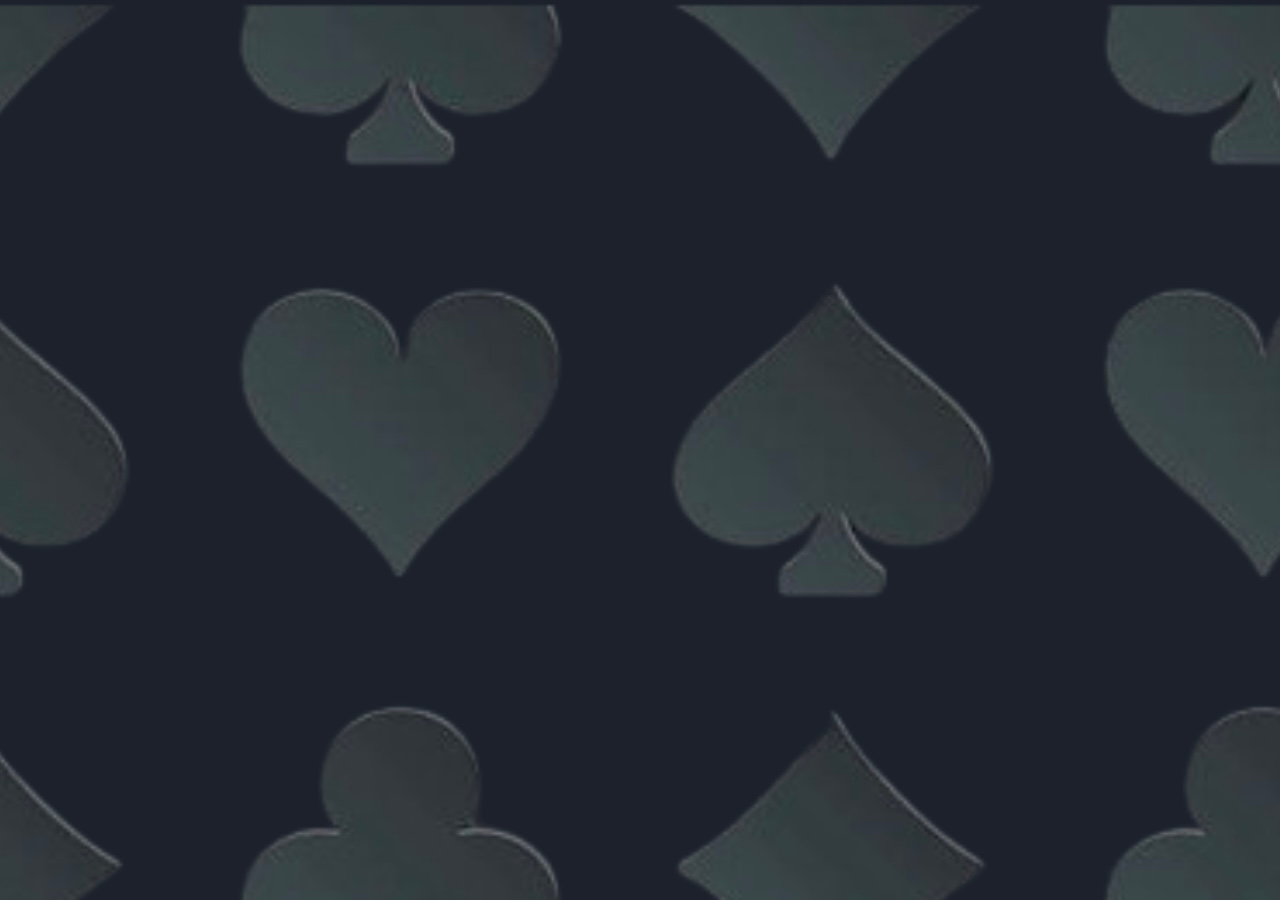
<file: index.html>
<!DOCTYPE html>
<html lang="en">
<head>
    <meta charset="UTF-8">
    <meta name="viewport" content="width=device-width, initial-scale=1.0">
    <link rel="stylesheet" href="indexStyles.css">
    <title>Blackjack</title>
</head>
<body>
    <audio autoplay loop playinline>
        <source src="RulesMusic.mp3" type="audio/mp3">
    </audio>
    <div class="container">
        <h1>Blackjack</h1>
        <a href="blackjack.html">
            <div class="button button-start">Start</div>
        </a>
        <a href="Rules.html">
            <div class="button button-rules">Rules</div>
        </a>
    </div>
    
</body>
</html>
</file>
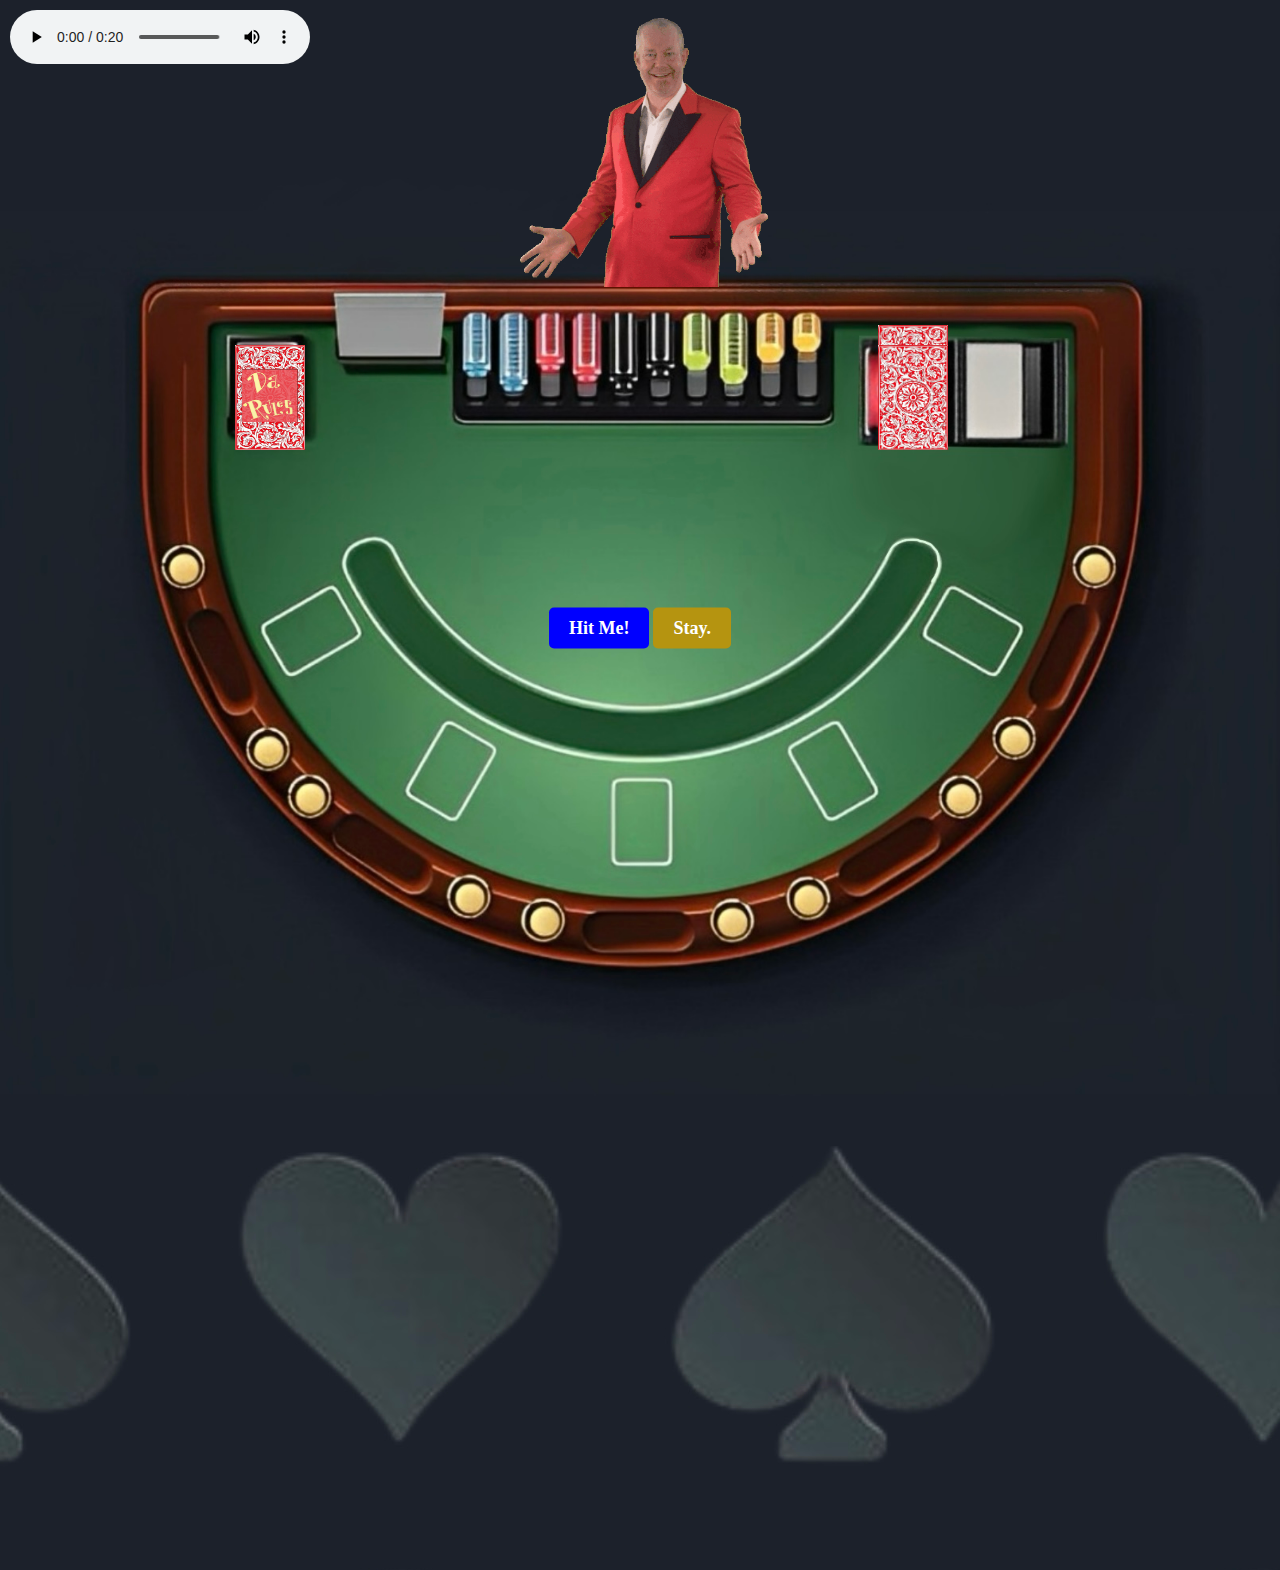
<file: blackjack.html>
<!DOCTYPE html>
<html lang="en">
<head>
    <meta charset="UTF-8">
    <title>BlackJack101</title>
    <link rel="icon" type="image/jpg" href="ace.jpg">
    <link href="table.css" type="text/css" rel="stylesheet">
</head>
<body>
    <!--music-->
    <div class="music">
        <audio controls autoplay src="music.mp3">
            Your browser does not support the audio
        </audio>
    </div>
    <!--black jack table-->
    <div class="table">
        <img src="BlackJackTable.jpg" alt="BlackJack Table">
        <img src="CasinoGuy.gif" class="casino-guy" alt="Casino Guy">
    <!-- Buttons -->
    <div class="button-container">
      <a href="hitMe.html" class="button button-hit">Hit Me!</a>
      <a href="stay.html" class="button button-stay">Stay.</a>
    </div>
    <!--the flip card animation-->
    <div class="card1">
        <img src="CardBack.jpg" alt="back" class="cards">
      </div>
      <div class="flip-card card2">
        <div class="flip-card-inner">
            <div class="flip-card-front">
                <img src="CardBack.jpg" alt="back" class="cards">
            </div>
            <div class="flip-card-back">
                <img src="num9.jpg" alt="number2" class="cards">
            </div>
        </div>
    </div>
    <div class="flip-card card3">
      <div class="flip-card-inner">
          <div class="flip-card-front">
              <img src="CardBack.jpg" alt="back" class="cards">
          </div>
          <div class="flip-card-back">
              <img src="num2.jpg" alt="number2" class="cards">
          </div>
      </div>
  </div>
  <div class="flip-card card4">
    <div class="flip-card-inner">
        <div class="flip-card-front">
            <img src="CardBack.jpg" alt="back" class="cards">
        </div>
        <div class="flip-card-back">
            <img src="king.png" alt="number2" class="cards">
        </div>
    </div>
</div>
<div class="flip-card card5">
  <div class="flip-card-inner">
      <div class="flip-card-front">
          <img src="CardBack.jpg" alt="back" class="cards">
      </div>
      <div class="flip-card-back">
          <img src="num2.jpg" alt="number2" class="cards">
      </div>
  </div>
</div>
<div class="cardRule">
    <a href="Rules.html">
       <img src="DaRules.jpg" alt="back" class="cards">
    </a>
  </div>
</div>
</body>
</html>
</file>
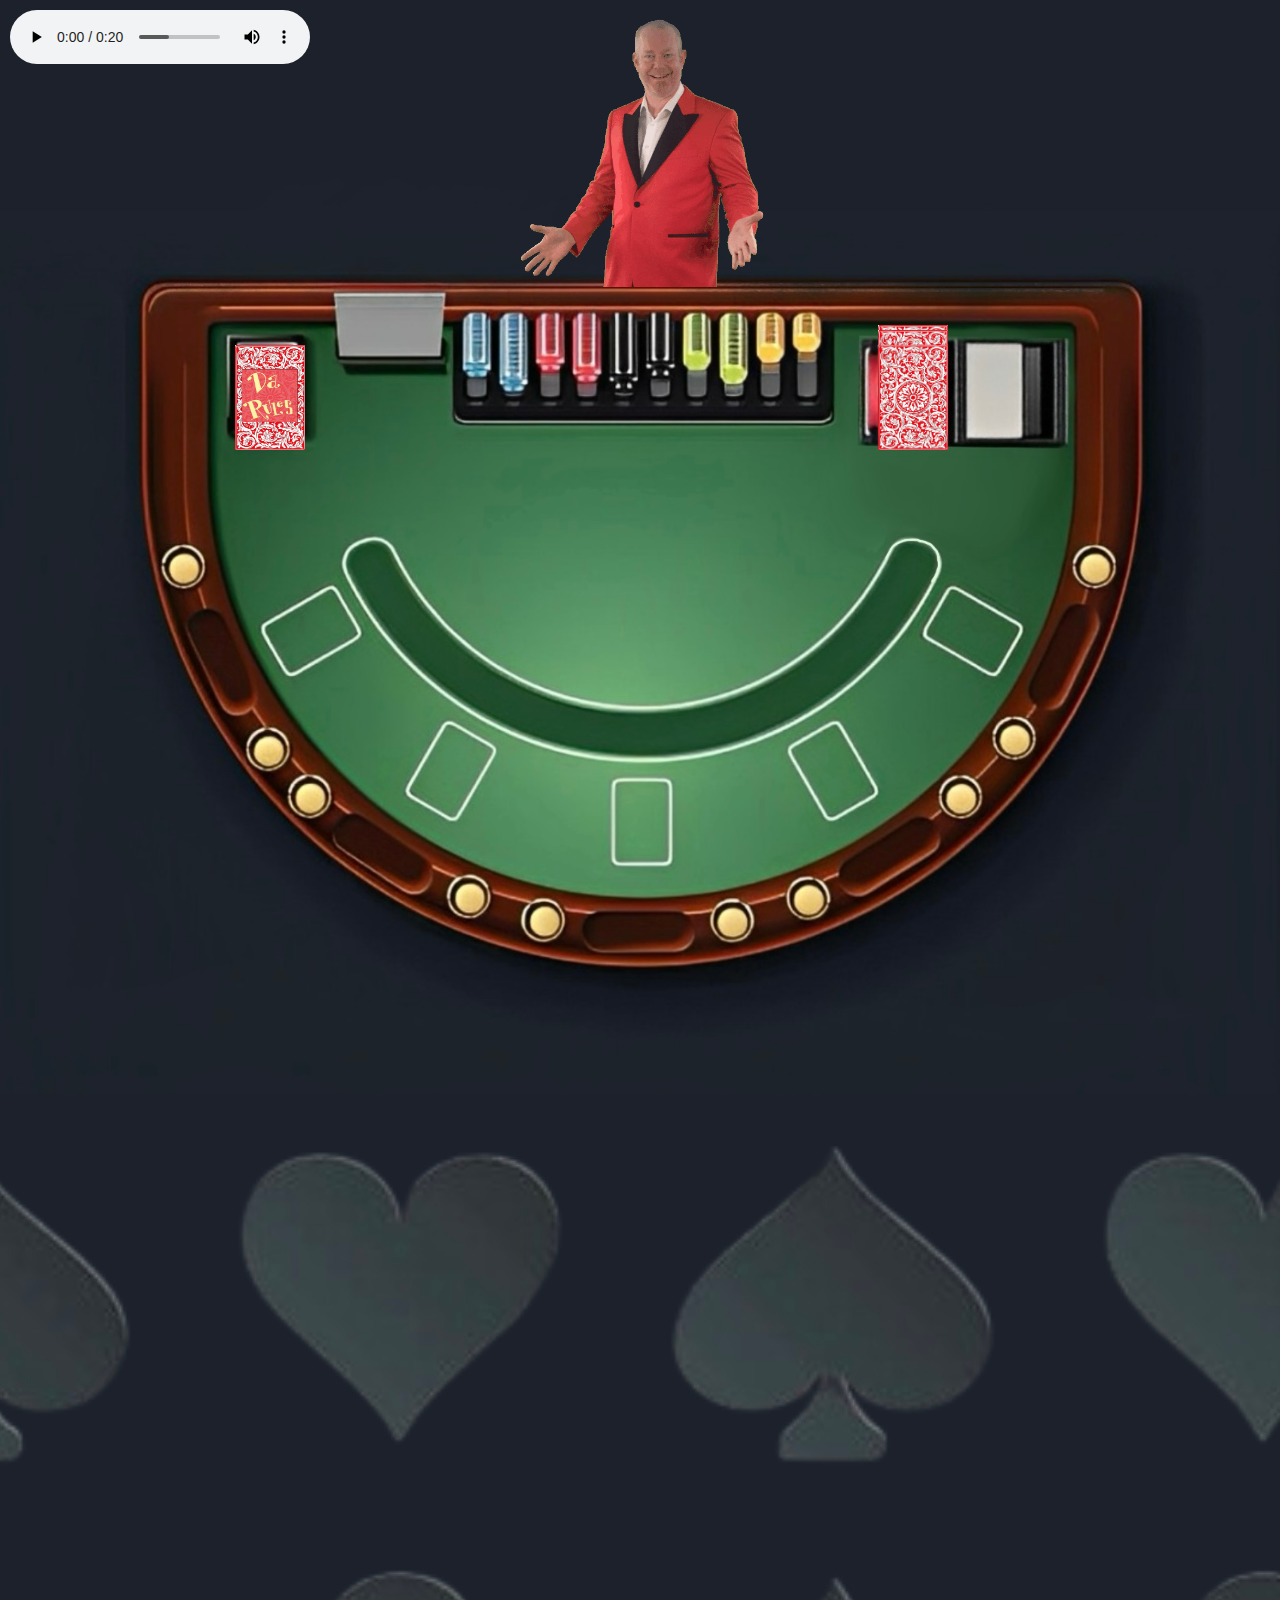
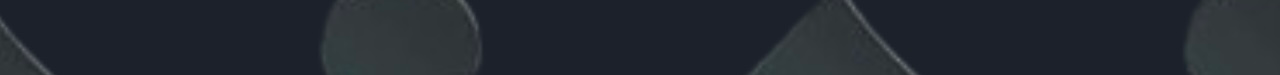
<file: hitMe.html>
<!DOCTYPE html>
<html lang="en">
<head>
    <meta charset="UTF-8">
    <title>BlackJack101</title>
    <link rel="icon" type="image/jpg" href="ace.jpg">
    <link href="table2.css" type="text/css" rel="stylesheet">
</head>
<body>
    <!--music-->
    <div class="music">
        <audio controls autoplay src="music.mp3">
            Your browser does not support the audio
        </audio>
    </div>
    <!--black jack table-->
    <div class="table">
        <img src="BlackJackTable.jpg" alt="BlackJack Table">
        <img src="CasinoGuy.gif" class="casino-guy" alt="Casino Guy">
        <!--the flip card animation-->
        <div class="card1">
            <img src="CardBack.jpg" alt="back" class="cards">
        </div>
        <div class="flip-card card2">
            <div class="flip-card-inner">
                <div class="flip-card-front">
                    <img src="CardBack.jpg" alt="back" class="cards">
                </div>
                <div class="flip-card-back">
                    <img src="num9.jpg" alt="number2" class="cards">
                </div>
            </div>
        </div>
        <div class="flip-card card3">
            <div class="flip-card-inner">
                <div class="flip-card-front">
                    <img src="CardBack.jpg" alt="back" class="cards">
                </div>
                <div class="flip-card-back">
                    <img src="num2.jpg" alt="number2" class="cards">
                </div>
            </div>
        </div>
        <div class="flip-card card4">
            <div class="flip-card-inner">
                <div class="flip-card-front">
                    <img src="CardBack.jpg" alt="back" class="cards">
                </div>
                <div class="flip-card-back">
                    <img src="king.png" alt="number2" class="cards">
                </div>
            </div>
        </div>
        <div class="flip-card card5">
            <div class="flip-card-inner">
                <div class="flip-card-front">
                    <img src="CardBack.jpg" alt="back" class="cards">
                </div>
                <div class="flip-card-back">
                    <img src="num2.jpg" alt="number2" class="cards">
                </div>
            </div>
        </div>
        <div class="flip-card card6">
            <div class="flip-card-inner">
                <div class="flip-card-front">
                    <img src="CardBack.jpg" alt="back" class="cards">
                </div>
                <div class="flip-card-back">
                    <img src="queen.png" alt="number2" class="cards">
                </div>
            </div>
        </div>
        <div class="cardRule">
            <a href="Rules.html"">
                <img src="DaRules.jpg" alt="back" class="cards">
            </a>
        </div>
        <!-- Winner GIF and Try Again button-->
        <div class="winner-container" id="winnerContainer">
        <img src="winner.gif" alt="Winner">
            <a href="index.html" class="try-again-link">
                <button class="try-again-button">Try Again</button>
            </a>
        </div>
    </div>
</body>
</html>
</file>
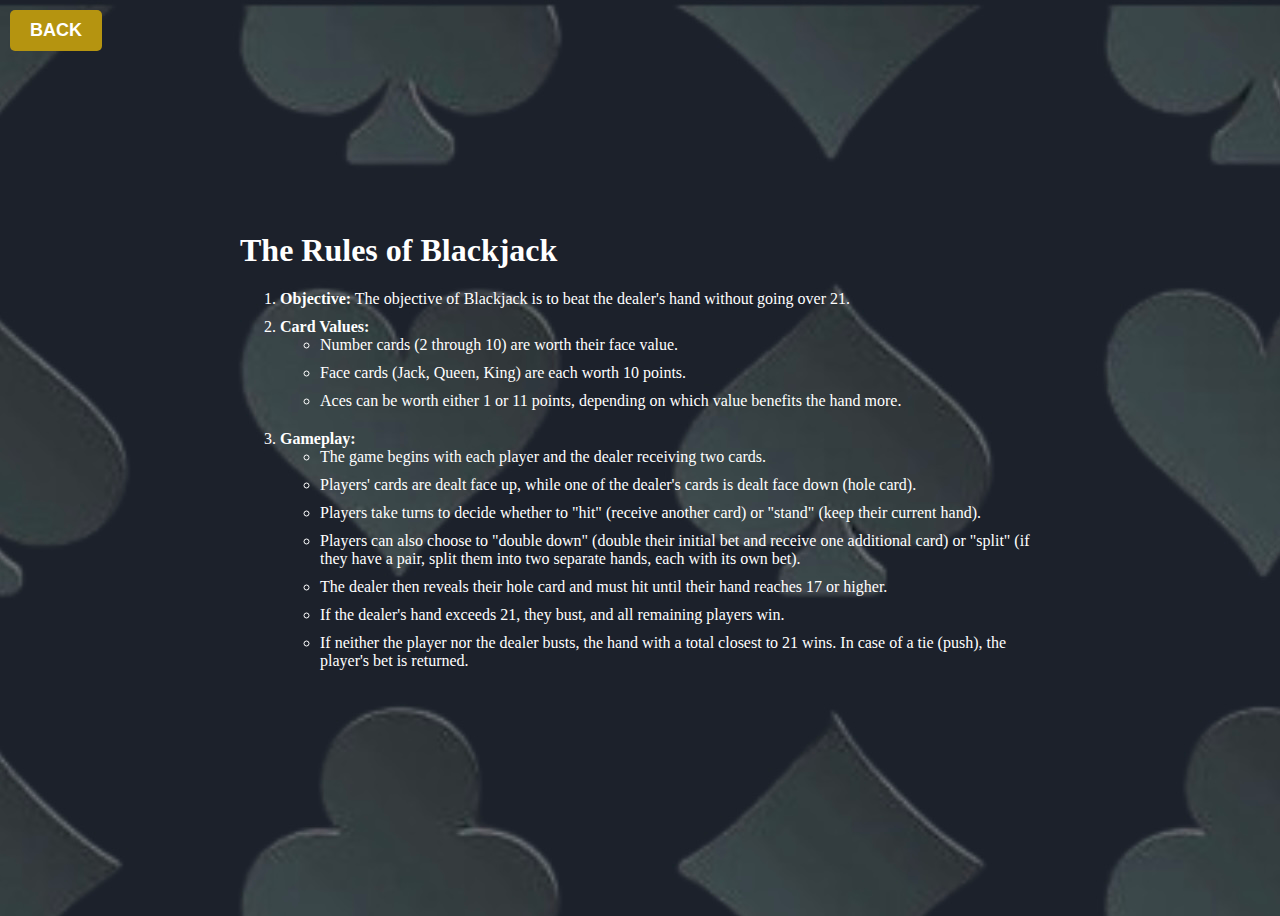
<file: Rules.html>
<!DOCTYPE html>
<html lang="en">
<head>
    <meta charset="UTF-8">
    <meta name="viewport" content="width=device-width, initial-scale=1.0">
    <title>Blackjack Rules</title>
    <link rel="stylesheet" href="rulesStyles.css">
</head>
<body>
    <div id="topleftButton">
        <button onclick="history.back()">BACK</button>
    </div>
    <div class="content">
        <h1>The Rules of Blackjack</h1>
        <ol>
            <li><strong>Objective:</strong> The objective of Blackjack is to beat the dealer's hand without going over 21.</li>
            <li>
                <strong>Card Values:</strong>
                <ul>
                    <li>Number cards (2 through 10) are worth their face value.</li>
                    <li>Face cards (Jack, Queen, King) are each worth 10 points.</li>
                    <li>Aces can be worth either 1 or 11 points, depending on which value benefits the hand more.</li>
                </ul>
            </li>
            <li>
                <strong>Gameplay:</strong>
                <ul>
                    <li>The game begins with each player and the dealer receiving two cards.</li>
                    <li>Players' cards are dealt face up, while one of the dealer's cards is dealt face down (hole card).</li>
                    <li>Players take turns to decide whether to "hit" (receive another card) or "stand" (keep their current hand).</li>
                    <li>Players can also choose to "double down" (double their initial bet and receive one additional card) or "split" (if they have a pair, split them into two separate hands, each with its own bet).</li>
                    <li>The dealer then reveals their hole card and must hit until their hand reaches 17 or higher.</li>
                    <li>If the dealer's hand exceeds 21, they bust, and all remaining players win.</li>
                    <li>If neither the player nor the dealer busts, the hand with a total closest to 21 wins. In case of a tie (push), the player's bet is returned.</li>
                </ul>
            </li>
        </ol>
    </div>
</body>
</html>
</file>
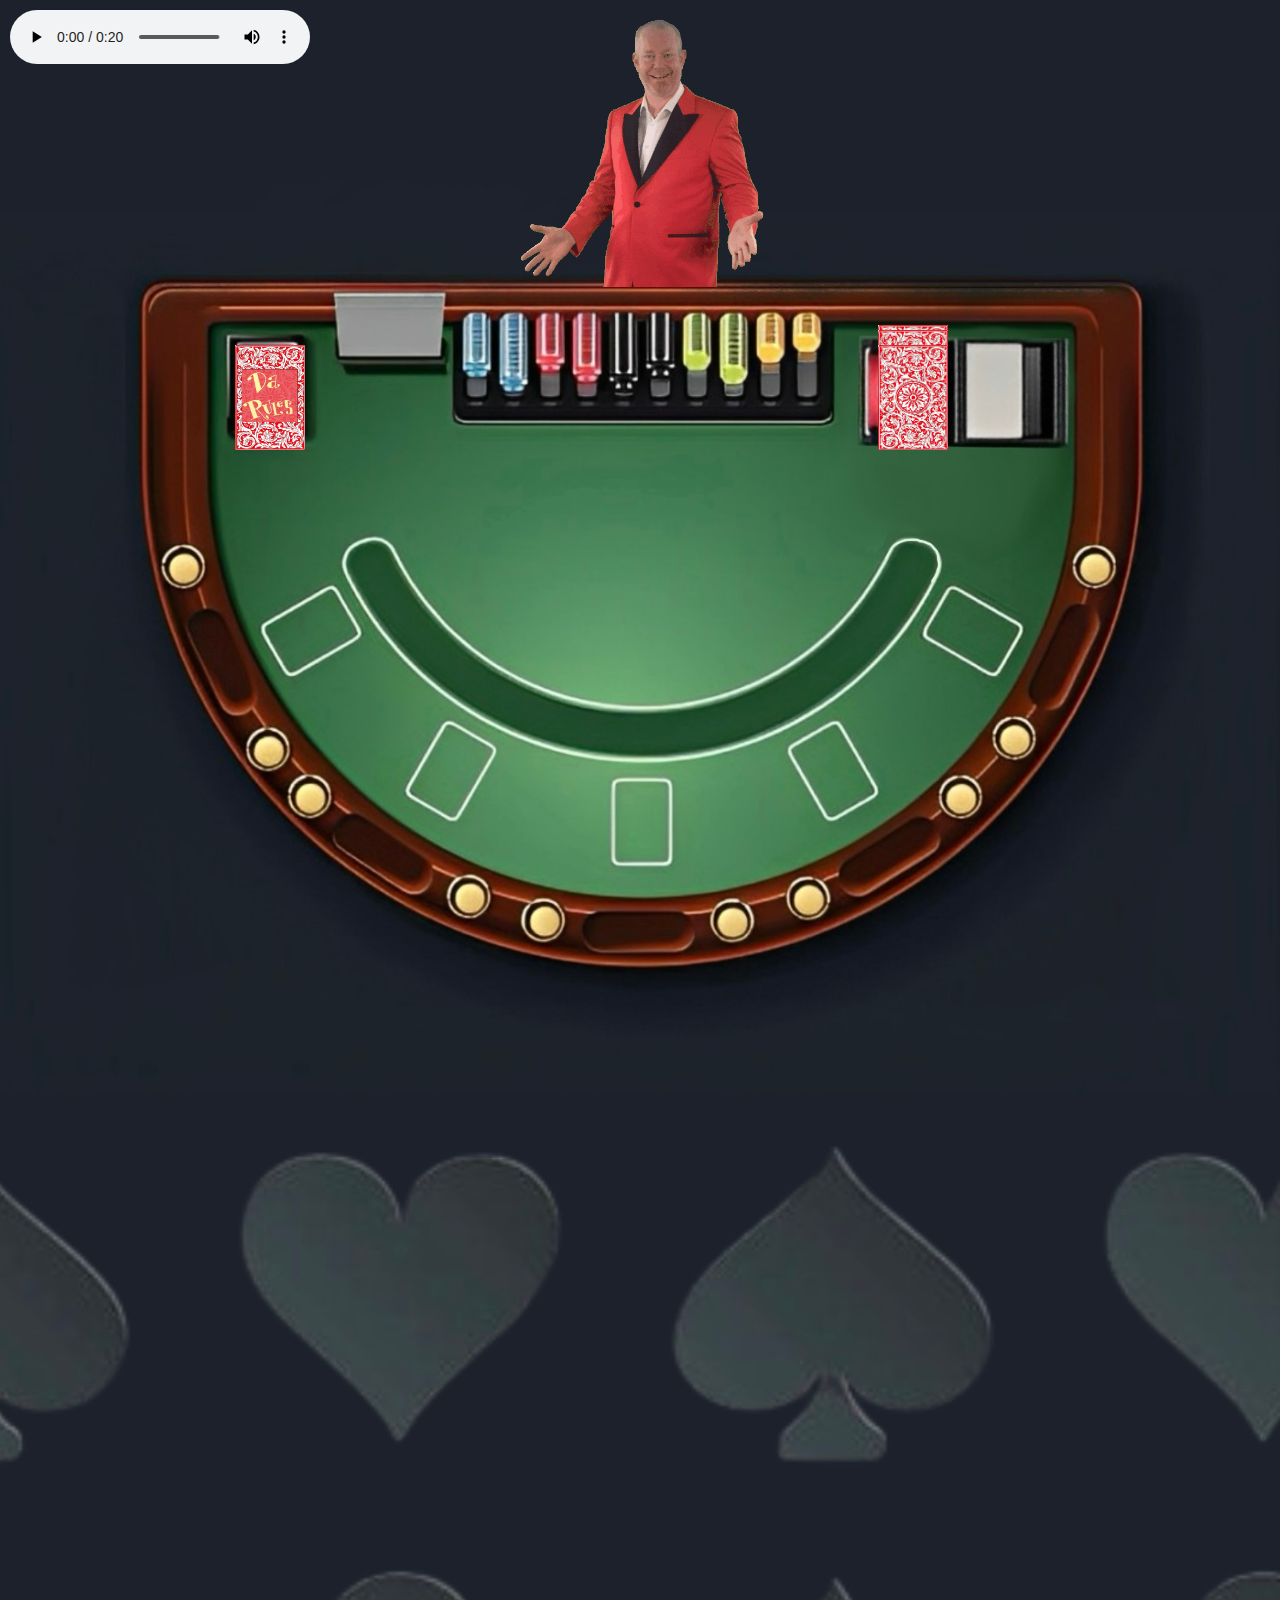
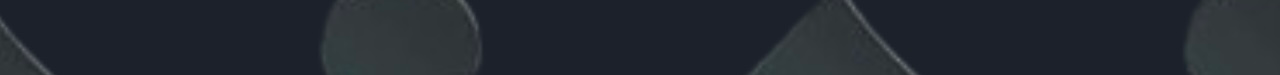
<file: stay.html>
<!DOCTYPE html>
<html lang="en">
<head>
    <meta charset="UTF-8">
    <title>BlackJack101</title>
    <link rel="icon" type="image/jpg" href="ace.jpg">
    <link href="table3.css" type="text/css" rel="stylesheet">
</head>
<body>
    <!--music-->
    <div class="music">
        <audio controls autoplay src="music.mp3">
            Your browser does not support the audio
        </audio>
    </div>
    <!--black jack table-->
    <div class="table">
        <img src="BlackJackTable.jpg" alt="BlackJack Table">
        <img src="CasinoGuy.gif" class="casino-guy" alt="Casino Guy">
        <!--the flip card animation-->
        <div class="card1">
            <img src="CardBack.jpg" alt="back" class="cards">
        </div>
        <div class="flip-card card2">
            <div class="flip-card-inner">
                <div class="flip-card-front">
                    <img src="CardBack.jpg" alt="back" class="cards">
                </div>
                <div class="flip-card-back">
                    <img src="num9.jpg" alt="number2" class="cards">
                </div>
            </div>
        </div>
        <div class="flip-card card3">
            <div class="flip-card-inner">
                <div class="flip-card-front">
                    <img src="CardBack.jpg" alt="back" class="cards">
                </div>
                <div class="flip-card-back">
                    <img src="num2.jpg" alt="number2" class="cards">
                </div>
            </div>
        </div>
        <div class="flip-card card4">
            <div class="flip-card-inner">
                <div class="flip-card-front">
                    <img src="CardBack.jpg" alt="back" class="cards">
                </div>
                <div class="flip-card-back">
                    <img src="king.png" alt="number2" class="cards">
                </div>
            </div>
        </div>
        <div class="flip-card card5">
            <div class="flip-card-inner">
                <div class="flip-card-front">
                    <img src="CardBack.jpg" alt="back" class="cards">
                </div>
                <div class="flip-card-back">
                    <img src="num2.jpg" alt="number2" class="cards">
                </div>
            </div>
        </div>
        <div class="flip-card card6">
            <div class="flip-card-inner">
                <div class="flip-card-front">
                    <img src="CardBack.jpg" alt="back" class="cards">
                </div>
                <div class="flip-card-back">
                    <img src="queen.png" alt="number2" class="cards">
                </div>
            </div>
        </div>
        <div class="cardRule">
            <a href="Rules.html">
                <img src="DaRules.jpg" alt="back" class="cards">
            </a>
        </div>
        <!-- Loser GIF and Try Again button-->
        <div class="loser-container" id="loserContainer">
        <img src="loser.gif" alt="Loser">
            <a href="index.html" class="try-again-link">
                <button class="try-again-button">Try Again</button>
            </a>
        </div>
    </div>
</body>
</html>
</file>
<file: indexStyles.css>
body {
    margin: 0;
    padding: 0;
    height: 100vh;
    display: flex;
    justify-content: center;
    align-items: center;
    overflow: hidden;
    background-image: url('background.jpg');
}
a {display: inline-block}
h1{
    margin-bottom: .25em;
}

.container {
    color: white;
    text-align: center;
    animation: growFromCenter 2s ease-out forwards;
    opacity: 0; /* Initially make the container invisible */
}

@keyframes growFromCenter {
    0% {
        transform: scale(0);
        opacity: 0;
    }
    100% {
        transform: scale(2);
        opacity: 1;
    }
}

.animated-text {
    font-size: 3rem;
    font-weight: bold;
    opacity: 0; /* Initially make the text invisible */
    animation: fadeIn 1s 1s forwards;
}

.animated-button {
    padding: 10px 20px;
    font-size: 1.5rem;
    border: none;
    background-color: #007bff;
    color: white;
    cursor: pointer;
    transition: background-color 0.3s;
    opacity: 0; /* Initially make the button invisible */
    animation: fadeIn 1s 1.5s forwards;
}

.button {
    display: inline-block;
    padding: 10px 20px;
    font-size: 18px;
    font-weight: bold;
    text-decoration: none;
    color: white;
    border: none;
    cursor: pointer;
    border-radius: 5px;
    transition: all 0.3s ease;
}

.button-start{
    color: white;
    background-color: blue;
}
.button-rules{
    color: white;
    background-color: #B59410;
}

@keyframes fadeIn {
    0% {
        opacity: 0;
    }
    100% {
        opacity: 1;
    }
}
</file>
<file: table.css>
body {
    margin: 0;
    padding: 0;
    box-sizing: border-box;
    background-image: url('background.jpg');
    display: flex;
    justify-content: center;
    align-items: center;
}

.table {
    max-width: 1300px;
    text-align: center;
    position: relative;
}

.table img {
    max-width: 100%;
}

.casino-guy {
    position: absolute;
    top: 0;
    left: 50%;
    transform: translateX(-50%);
    width: 270px;
    height: auto;
}

.flip-card {
    background-color: transparent;
    perspective: 1000px;
    position: relative;
    z-index: 2;
  }
  
.flip-card-inner {
    position: relative;
    transform-style: preserve-3d;
    width: 70px;
    height: 105px;
}
  
.flip-card:hover .flip-card-inner {
    transform: rotateY(180deg);
}

.flip-card-front, .flip-card-back {
    -webkit-backface-visibility: hidden;
    backface-visibility: hidden;
    position: absolute;
}
  
.flip-card-front {
    color: black;
}
  
.flip-card-back {
    color: white;
    transform: rotateY(180deg);
}

.cards {
    width: 70px;
    height: 105px;
    perspective: 1000px;
}

.card1 {
    position: absolute;
    top: 345px;
    left: 878px;
    width: 70px;
    height: 105px;
    z-index: 3;
}

.card2 {
  top: -825px;
  left: 878px;
  animation: slideDownAndLeft1 3s linear forwards;
}

.card3 {
  top: -925px;
  left: 878px;
  animation: slideDownAndLeft2 3s linear forwards;
}
.card4 {
  top: -1030px;
  left: 878px;
  animation: slideDownAndLeft3 3s linear forwards;
}
.card5 {
  top: -1140px;
  left: 878px;
  animation: slideDownAndLeft4 3s linear forwards;
}
.cardRule {
  position: absolute;
  top: 345px;
  left: 235px;
  width: 70px;
  height: 105px;
  z-index: 3;
  cursor: pointer;
}
.cardRule img {
  width: 150px;
  transition: transform 0.3s ease;
}
.cardRule:hover img {
  transform: scale(1.5); 
}
.card2 .flip-card-inner,
.card4 .flip-card-inner {
    animation: flip 1s forwards 3s;
}
.card3:hover .flip-card-inner{
  transition: transform 1s;
}
/* remove .card5 stuff here to add back the flip stuff*/
.card5 .flip-card-inner {
  animation: none; 
}
.card5:hover .flip-card-inner {
  transform: none; 
}
div.music {
    position: absolute;
    top: 10px; 
    left: 10px; 
    z-index: 2;
}
@keyframes slideDownAndLeft1 {
  0% {
      top: -825px;
      left: 878px;
  }
  50% {
      top: -390px;
      left: 878px;
  }
  100% {
      top: -390px;
      left: 580px;
  }
}
@keyframes slideDownAndLeft2 {
  0% {
    top: -925px;
    left: 878px;
  }
  50% {
      top: -495px;
      left: 878px;
  }
  100% {
    top: -495px;
    left: 650px;
  }
}
@keyframes slideDownAndLeft3 {
  0% {
    top: -1030px;
    left: 878px;
  }
  50% {
      top: -930px;
      left: 878px;
  }
  100% {
    top: -930px;
    left: 580px;
  }
}
@keyframes slideDownAndLeft4 {
  0% {
    top: -1140px;
    left: 878px;
  }
  50% {
      top: -1034px;
      left: 878px;
  }
  100% {
    top: -1034px;
    left: 650px;
  }
}
@keyframes flip {
  from {
    transform: rotateY(0deg);
  }
  to {
    transform: rotateY(180deg);
  }
}

.button-container {
  position: absolute;
  top: 40%;
  left: 50%;
  transform: translate(-50%, -50%);
  z-index: 4;
}

.button {
  display: inline-block;
  padding: 10px 20px;
  font-size: 18px;
  font-weight: bold;
  text-decoration: none;
  color: white;
  border: none;
  cursor: pointer;
  border-radius: 5px;
  transition: all 0.3s ease;
}

.button-hit {
  background-color: blue;
}

.button-stay {
  background-color: #B59410;
}

.button:hover {
  transform: translateY(2px);
  box-shadow: 0 2px 4px rgba(0, 0, 0, 0.4);
}
</file>
<file: table2.css>
body {
    margin: 0;
    padding: 0;
    box-sizing: border-box;
    background-image: url('background.jpg');
    display: flex;
    justify-content: center;
    align-items: center;
}

.table {
    max-width: 1300px;
    text-align: center;
    position: relative;
}

.table img {
    max-width: 100%;
}

.casino-guy {
    position: absolute;
    top: 0;
    left: 50%;
    transform: translateX(-50%);
    width: 270px;
    height: auto;
}

.flip-card {
    background-color: transparent;
    perspective: 1000px;
    position: relative;
    z-index: 2;
  }
  
.flip-card-inner {
    position: relative;
    transform-style: preserve-3d;
    width: 70px;
    height: 105px;
}
  
.flip-card:hover .flip-card-inner {
    transform: rotateY(180deg);
}

.flip-card-front, .flip-card-back {
    -webkit-backface-visibility: hidden;
    backface-visibility: hidden;
    position: absolute;
}
  
.flip-card-front {
    color: black;
}
  
.flip-card-back {
    color: white;
    transform: rotateY(180deg);
}

.cards {
    width: 70px;
    height: 105px;
    perspective: 1000px;
}

.card1 {
    position: absolute;
    top: 345px;
    left: 878px;
    width: 70px;
    height: 105px;
    z-index: 3;
}

.card2 {
  top: -825px;
  left: 878px;
  animation: slideDownAndLeft1 3s linear forwards;
}

.card3 {
  top: -925px;
  left: 878px;
  animation: slideDownAndLeft2 3s linear forwards;
}
.card4 {
  top: -1030px;
  left: 878px;
  animation: slideDownAndLeft3 3s linear forwards;
}
.card5 {
  top: -1140px;
  left: 878px;
  animation: slideDownAndLeft4 3s linear forwards;
}
.card6 {
    top: -1240px;
    left: 878px;
    animation: slideDownAndLeft5 2s linear forwards;
    animation-delay: 5s;
  }
.cardRule {
  position: absolute;
  top: 345px;
  left: 235px;
  width: 70px;
  height: 105px;
  z-index: 3;
  cursor: pointer;
}
.cardRule img {
  width: 150px;
  transition: transform 0.3s ease;
}
.cardRule:hover img {
  transform: scale(1.5); 
}
.card2 .flip-card-inner,
.card4 .flip-card-inner {
    animation: flip 1s forwards 3s;
}
.card3 .flip-card-inner {
    animation: flip 1s forwards 4s;
}
.card6 .flip-card-inner {
    animation: flip 1s forwards 7s;
}
.card5 .flip-card-inner {
    animation: flip 1s forwards 8s;
}
.card5:hover .flip-card-inner {
  transform: none; 
}
div.music {
    position: absolute;
    top: 10px; 
    left: 10px; 
    z-index: 2;
}
@keyframes slideDownAndLeft1 {
  0% {
      top: -825px;
      left: 878px;
  }
  50% {
      top: -390px;
      left: 878px;
  }
  100% {
      top: -390px;
      left: 580px;
  }
}
@keyframes slideDownAndLeft2 {
  0% {
    top: -925px;
    left: 878px;
  }
  50% {
      top: -495px;
      left: 878px;
  }
  100% {
    top: -495px;
    left: 650px;
  }
}
@keyframes slideDownAndLeft3 {
  0% {
    top: -1030px;
    left: 878px;
  }
  50% {
      top: -930px;
      left: 878px;
  }
  100% {
    top: -930px;
    left: 580px;
  }
}
@keyframes slideDownAndLeft4 {
  0% {
    top: -1140px;
    left: 878px;
  }
  50% {
      top: -1034px;
      left: 878px;
  }
  100% {
    top: -1034px;
    left: 650px;
  }
}
@keyframes slideDownAndLeft5 {
    0% {
      top: -1240px;
      left: 878px;
    }
    50% {
        top: -810px;
        left: 878px;
    }
    100% {
      top: -810px;
      left: 730px;
    }
  }
@keyframes flip {
  from {
    transform: rotateY(0deg);
  }
  to {
    transform: rotateY(180deg);
  }
}
.winner-container {
    position: absolute;
    top: 35%;
    left: 50%;
    transform: translate(-50%, -50%);
    opacity: 0;
    transition: opacity 0.5s ease-in-out;
    animation: showWinnerContainer 0.5s ease-in-out 9s forwards;
    z-index: 9;
}
.winner-container img {
    max-width: 100%;
    height: auto;
}
@keyframes showWinnerContainer {
    0% {
        opacity: 0;
        pointer-events: none;
    }
    100% {
        opacity: 1;
        pointer-events: auto;
    }
}

.try-again-button {
    background-color: red;
    color: white;
    padding: 10px 20px;
    font-size: 18px;
    border: none;
    border-radius: 5px;
    box-shadow: 0 2px 4px rgba(0, 0, 0, 0.4);
    cursor: pointer;
    transition: background-color 0.3s, box-shadow 0.3s;
}

.try-again-button:hover {
    background-color: darkred;
    box-shadow: 0 4px 8px rgba(0, 0, 0, 0.6);
}
</file>
<file: rulesStyles.css>
body{
    background-image: url('background.jpg');
    display: flex;
    justify-content: center;
    align-items: center;
    height: 100vh;
}
.content{
    max-width: 800px;
    padding: 20px;
    text-align: left;
    color: white;
}
li{
    padding-bottom: 10px;
}
button{
    position: absolute;
    top: 10px;
    left: 10px;
}
button {
    display: inline-block;
    padding: 10px 20px;
    font-size: 18px;
    font-weight: bold;
    text-decoration: none;
    color: white;
    border: none;
    cursor: pointer;
    border-radius: 5px;
    transition: all 0.3s ease;
    background-color: #B59410;
}
button:hover {
    transform: translateY(2px);
    box-shadow: 0 2px 4px rgba(0, 0, 0, 0.4);
}
</file>
<file: table3.css>
body {
    margin: 0;
    padding: 0;
    box-sizing: border-box;
    background-image: url('background.jpg');
    display: flex;
    justify-content: center;
    align-items: center;
}

.table {
    max-width: 1300px;
    text-align: center;
    position: relative;
}

.table img {
    max-width: 100%;
}

.casino-guy {
    position: absolute;
    top: 0;
    left: 50%;
    transform: translateX(-50%);
    width: 270px;
    height: auto;
}

.flip-card {
    background-color: transparent;
    perspective: 1000px;
    position: relative;
    z-index: 2;
  }
  
.flip-card-inner {
    position: relative;
    transform-style: preserve-3d;
    width: 70px;
    height: 105px;
}
  
.flip-card:hover .flip-card-inner {
    transform: rotateY(180deg);
}

.flip-card-front, .flip-card-back {
    -webkit-backface-visibility: hidden;
    backface-visibility: hidden;
    position: absolute;
}
  
.flip-card-front {
    color: black;
}
  
.flip-card-back {
    color: white;
    transform: rotateY(180deg);
}

.cards {
    width: 70px;
    height: 105px;
    perspective: 1000px;
}

.card1 {
    position: absolute;
    top: 345px;
    left: 878px;
    width: 70px;
    height: 105px;
    z-index: 3;
}

.card2 {
  top: -825px;
  left: 878px;
  animation: slideDownAndLeft1 3s linear forwards;
}

.card3 {
  top: -925px;
  left: 878px;
  animation: slideDownAndLeft2 3s linear forwards;
}
.card4 {
  top: -1030px;
  left: 878px;
  animation: slideDownAndLeft3 3s linear forwards;
}
.card5 {
  top: -1140px;
  left: 878px;
  animation: slideDownAndLeft4 3s linear forwards;
}
.card6 {
    top: -1240px;
    left: 878px;
    animation: slideDownAndLeft5 2s linear forwards;
    animation-delay: 6s;
  }
.cardRule {
  position: absolute;
  top: 345px;
  left: 235px;
  width: 70px;
  height: 105px;
  z-index: 3;
  cursor: pointer;
}
.cardRule img {
  width: 150px;
  transition: transform 0.3s ease;
}
.cardRule:hover img {
  transform: scale(1.5); 
}
.card2 .flip-card-inner,
.card4 .flip-card-inner {
    animation: flip 1s forwards 3s;
}
.card3 .flip-card-inner {
    animation: flip 1s forwards 4s;
}
.card6 .flip-card-inner {
    animation: flip 1s forwards 8s;
}
.card5 .flip-card-inner {
    animation: flip 1s forwards 5s;
}
.card5:hover .flip-card-inner {
  transform: none; 
}
div.music {
    position: absolute;
    top: 10px; 
    left: 10px; 
    z-index: 2;
}
@keyframes slideDownAndLeft1 {
  0% {
      top: -825px;
      left: 878px;
  }
  50% {
      top: -390px;
      left: 878px;
  }
  100% {
      top: -390px;
      left: 580px;
  }
}
@keyframes slideDownAndLeft2 {
  0% {
    top: -925px;
    left: 878px;
  }
  50% {
      top: -495px;
      left: 878px;
  }
  100% {
    top: -495px;
    left: 650px;
  }
}
@keyframes slideDownAndLeft3 {
  0% {
    top: -1030px;
    left: 878px;
  }
  50% {
      top: -930px;
      left: 878px;
  }
  100% {
    top: -930px;
    left: 580px;
  }
}
@keyframes slideDownAndLeft4 {
  0% {
    top: -1140px;
    left: 878px;
  }
  50% {
      top: -1034px;
      left: 878px;
  }
  100% {
    top: -1034px;
    left: 650px;
  }
}
@keyframes slideDownAndLeft5 {
    0% {
      top: -1240px;
      left: 878px;
    }
    50% {
        top: -1140px;
        left: 878px;
    }
    100% {
      top: -1140px;
      left: 730px;
    }
  }
@keyframes flip {
  from {
    transform: rotateY(0deg);
  }
  to {
    transform: rotateY(180deg);
  }
}
.loser-container {
    position: absolute;
    top: 35%;
    left: 55%;
    transform: translate(-50%, -50%);
    opacity: 0;
    transition: opacity 0.5s ease-in-out;
    animation: showLoserContainer 0.5s ease-in-out 9s forwards;
    z-index: 9;
}
.loser-container img {
    max-width: 100%;
    height: auto;
}
@keyframes showLoserContainer {
    0% {
        opacity: 0;
        pointer-events: none;
    }
    100% {
        opacity: 1;
        pointer-events: auto;
    }
}

.try-again-button {
    background-color: red;
    color: white;
    padding: 10px 20px;
    font-size: 18px;
    border: none;
    border-radius: 5px;
    box-shadow: 0 2px 4px rgba(0, 0, 0, 0.4);
    cursor: pointer;
    transition: background-color 0.3s, box-shadow 0.3s;
}

.try-again-button:hover {
    background-color: darkred;
    box-shadow: 0 4px 8px rgba(0, 0, 0, 0.6);
}
</file>
